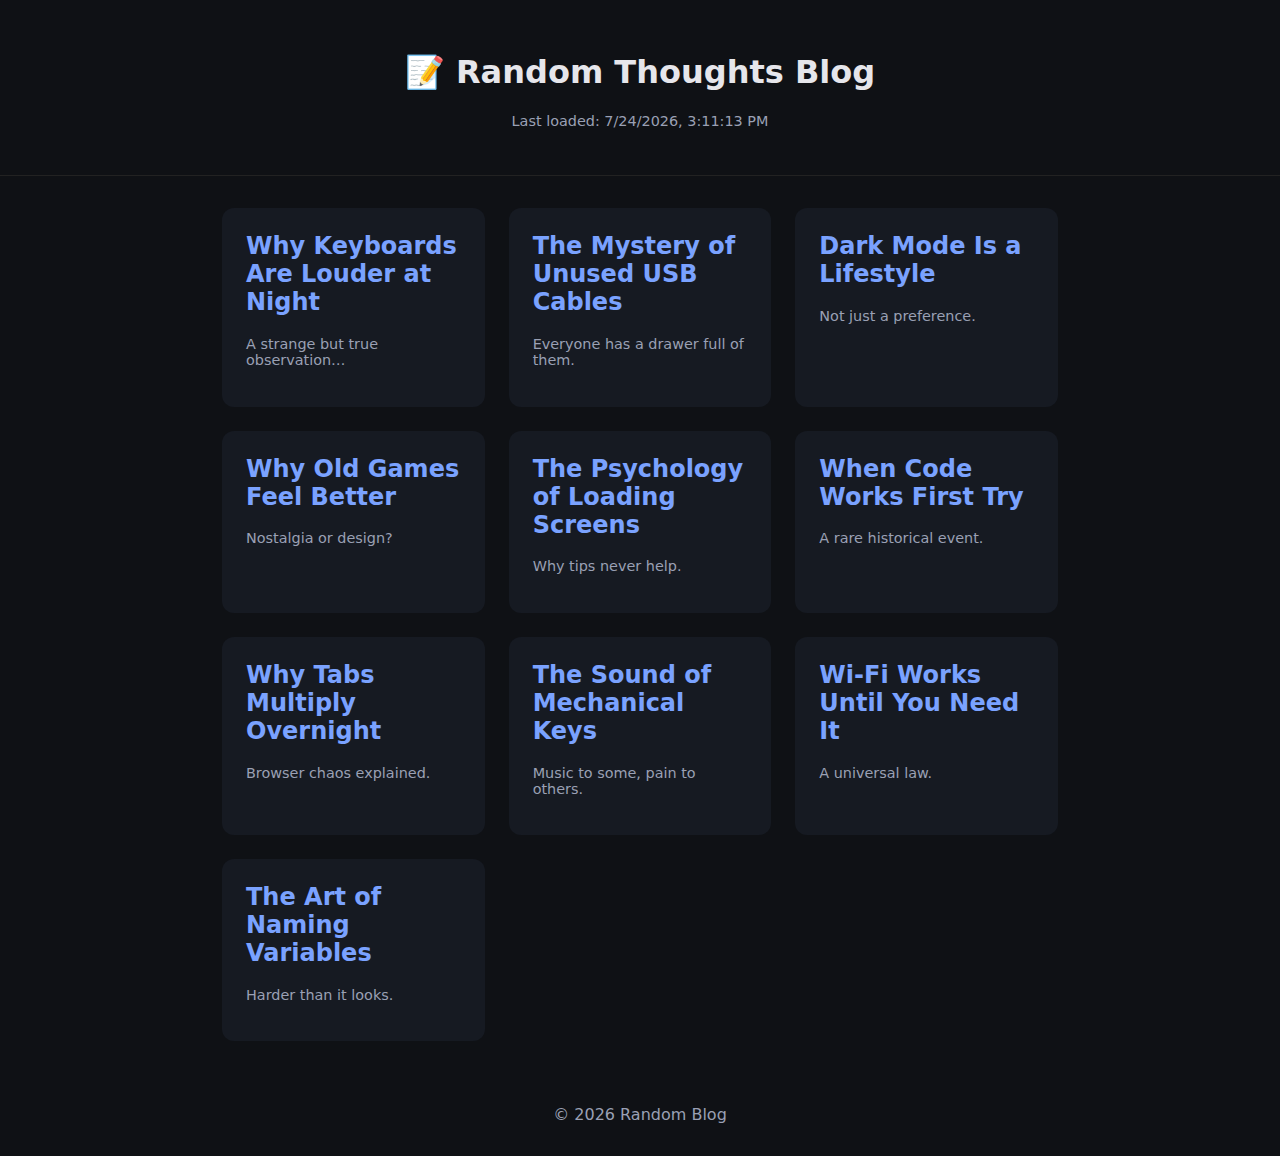
<file: index.html>
<!DOCTYPE html>
<html lang="en">
<head>
  <meta charset="UTF-8">
  <title>Random Blog</title>
  <link rel="stylesheet" href="style.css">
  <script defer src="script.js"></script>
</head>
<body>

<header>
  <h1>📝 Random Thoughts Blog</h1>
  <p class="muted">Last loaded: <span id="time"></span></p>
</header>

<div class="container">
  <div class="grid">

    <a class="card" href="post1.html">
      <h2>Why Keyboards Are Louder at Night</h2>
      <p class="muted">A strange but true observation…</p>
    </a>

    <a class="card" href="post2.html">
      <h2>The Mystery of Unused USB Cables</h2>
      <p class="muted">Everyone has a drawer full of them.</p>
    </a>

    <a class="card" href="post3.html">
      <h2>Dark Mode Is a Lifestyle</h2>
      <p class="muted">Not just a preference.</p>
    </a>

    <a class="card" href="post4.html">
      <h2>Why Old Games Feel Better</h2>
      <p class="muted">Nostalgia or design?</p>
    </a>

    <a class="card" href="post5.html">
      <h2>The Psychology of Loading Screens</h2>
      <p class="muted">Why tips never help.</p>
    </a>

    <a class="card" href="post6.html">
      <h2>When Code Works First Try</h2>
      <p class="muted">A rare historical event.</p>
    </a>

    <a class="card" href="post7.html">
      <h2>Why Tabs Multiply Overnight</h2>
      <p class="muted">Browser chaos explained.</p>
    </a>

    <a class="card" href="post8.html">
      <h2>The Sound of Mechanical Keys</h2>
      <p class="muted">Music to some, pain to others.</p>
    </a>

    <a class="card" href="post9.html">
      <h2>Wi-Fi Works Until You Need It</h2>
      <p class="muted">A universal law.</p>
    </a>

    <a class="card" href="post10.html">
      <h2>The Art of Naming Variables</h2>
      <p class="muted">Harder than it looks.</p>
    </a>

  </div>
</div>

<footer>
  © 2026 Random Blog
</footer>

</body>
</html>
</file>
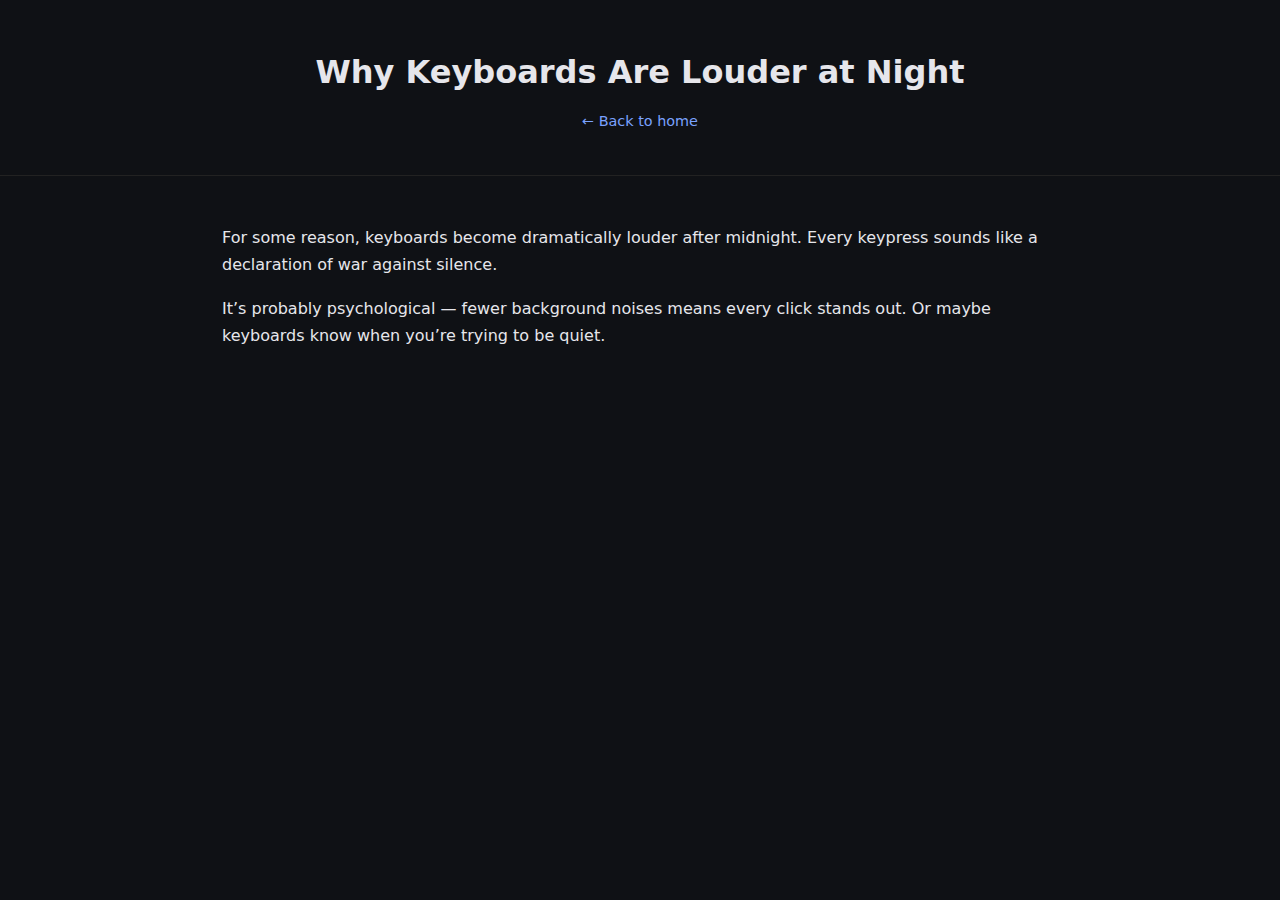
<file: post1.html>
<!DOCTYPE html>
<html lang="en">
<head>
  <meta charset="UTF-8">
  <title>Why Keyboards Are Louder at Night</title>
  <link rel="stylesheet" href="style.css">
</head>
<body>

<header>
  <h1>Why Keyboards Are Louder at Night</h1>
  <p class="muted"><a href="index.html">← Back to home</a></p>
</header>

<div class="container">
  <article>
    <p>
      For some reason, keyboards become dramatically louder after midnight.
      Every keypress sounds like a declaration of war against silence.
    </p>
    <p>
      It’s probably psychological — fewer background noises means every click
      stands out. Or maybe keyboards know when you’re trying to be quiet.
    </p>
  </article>
</div>

</body>
</html>
</file>
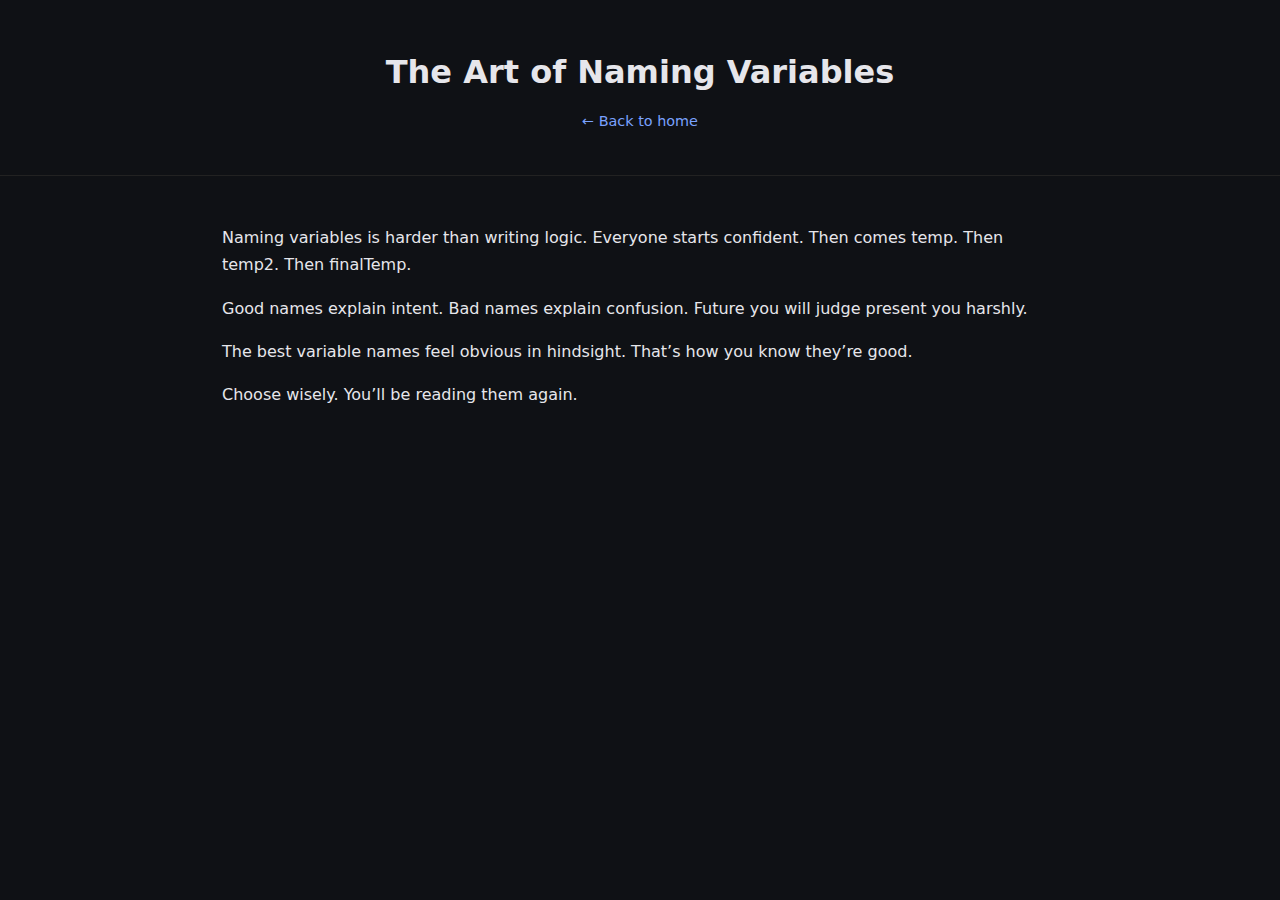
<file: post10.html>
<!DOCTYPE html>
<html lang="en">
<head>
  <meta charset="UTF-8">
  <title>The Art of Naming Variables</title>
  <link rel="stylesheet" href="style.css">
</head>
<body>

<header>
  <h1>The Art of Naming Variables</h1>
  <p class="muted"><a href="index.html">← Back to home</a></p>
</header>

<div class="container">
  <article>
    <p>
      Naming variables is harder than writing logic. Everyone starts confident.
      Then comes <code>temp</code>. Then <code>temp2</code>. Then <code>finalTemp</code>.
    </p>

    <p>
      Good names explain intent. Bad names explain confusion. Future you will judge
      present you harshly.
    </p>

    <p>
      The best variable names feel obvious in hindsight. That’s how you know they’re
      good.
    </p>

    <p>
      Choose wisely. You’ll be reading them again.
    </p>
  </article>
</div>

</body>
</html>
</file>
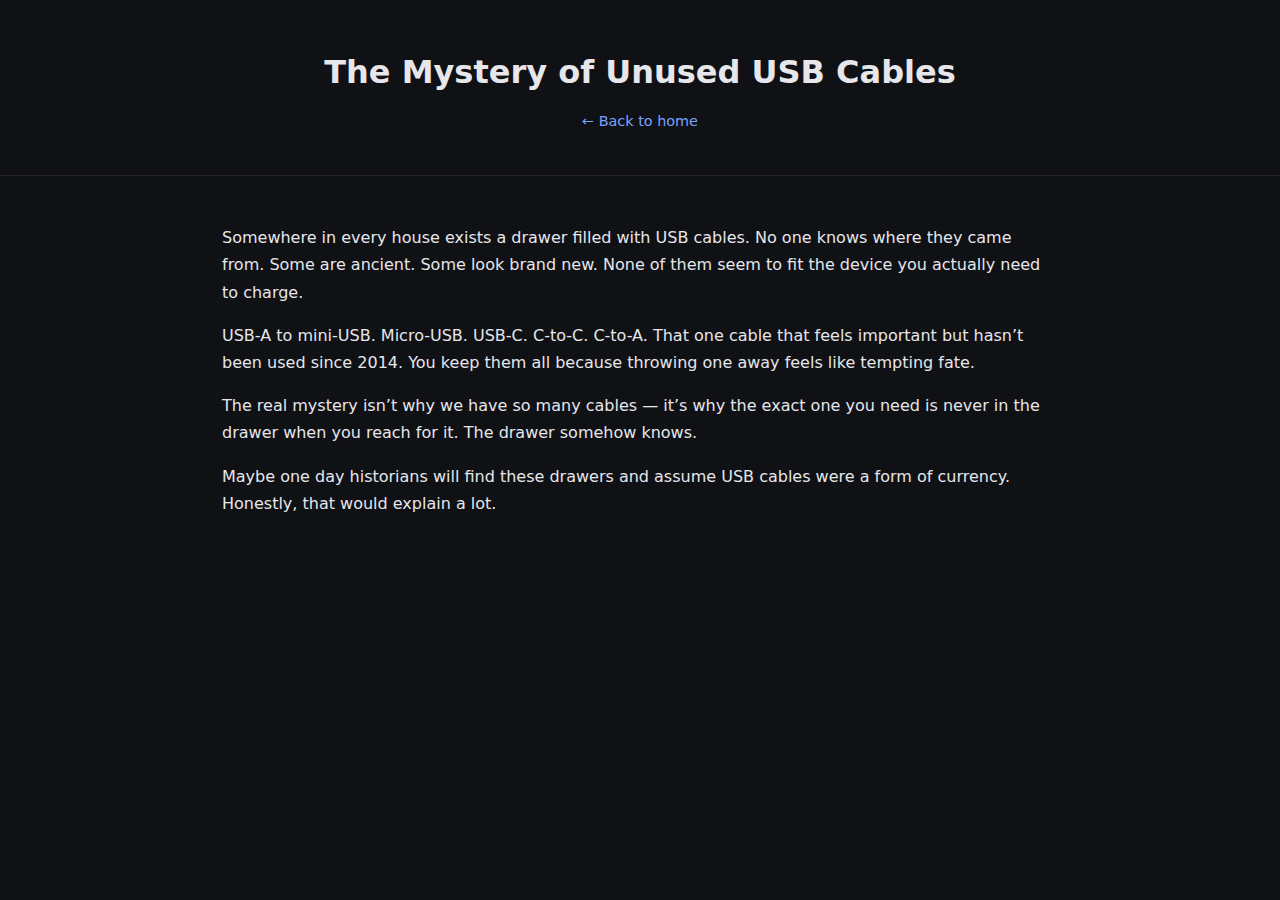
<file: post2.html>
<!DOCTYPE html>
<html lang="en">
<head>
  <meta charset="UTF-8">
  <title>The Mystery of Unused USB Cables</title>
  <link rel="stylesheet" href="style.css">
</head>
<body>

<header>
  <h1>The Mystery of Unused USB Cables</h1>
  <p class="muted"><a href="index.html">← Back to home</a></p>
</header>

<div class="container">
  <article>
    <p>
      Somewhere in every house exists a drawer filled with USB cables. No one knows
      where they came from. Some are ancient. Some look brand new. None of them seem
      to fit the device you actually need to charge.
    </p>

    <p>
      USB-A to mini-USB. Micro-USB. USB-C. C-to-C. C-to-A. That one cable that feels
      important but hasn’t been used since 2014. You keep them all because throwing
      one away feels like tempting fate.
    </p>

    <p>
      The real mystery isn’t why we have so many cables — it’s why the exact one you
      need is never in the drawer when you reach for it. The drawer somehow knows.
    </p>

    <p>
      Maybe one day historians will find these drawers and assume USB cables were a
      form of currency. Honestly, that would explain a lot.
    </p>
  </article>
</div>

</body>
</html>
</file>
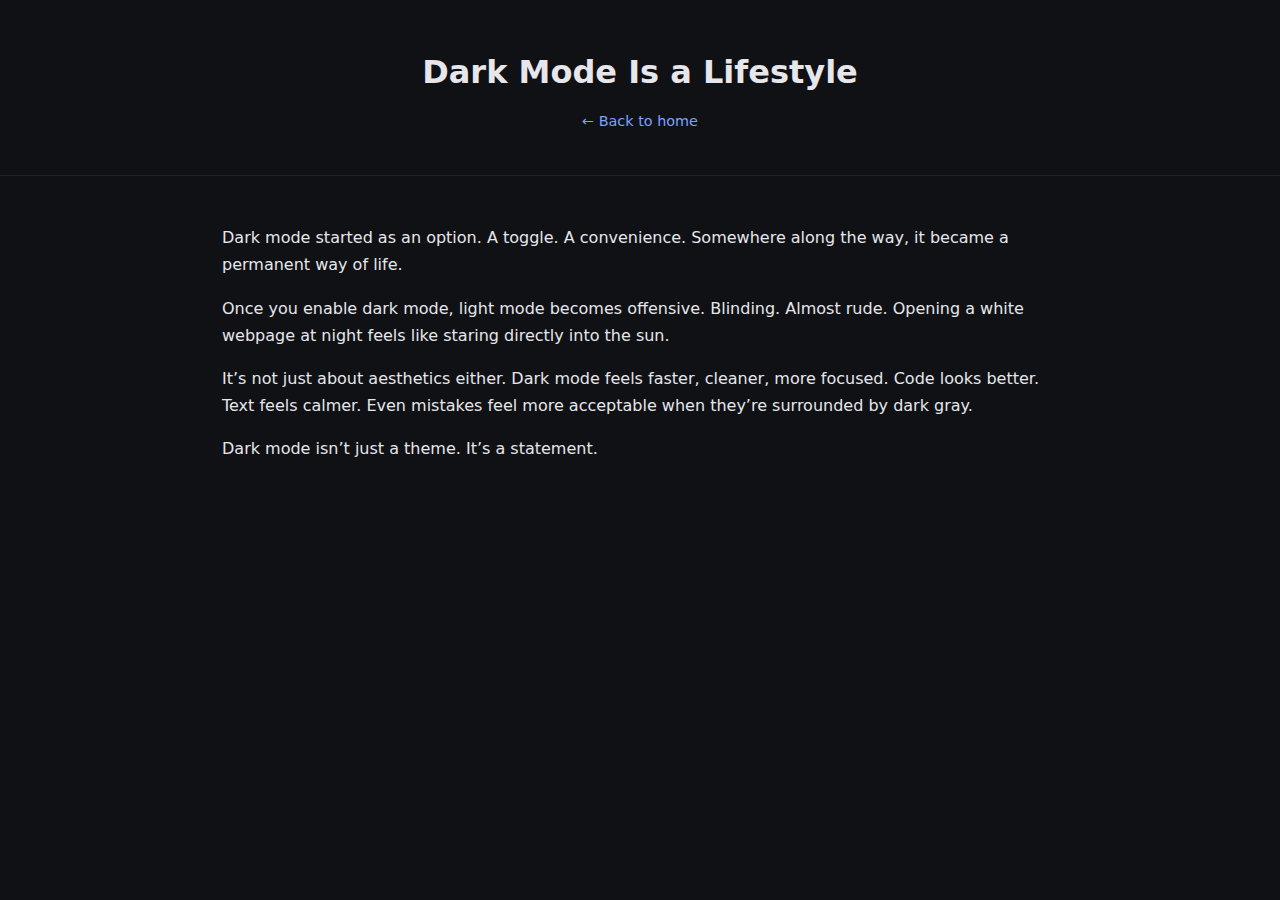
<file: post3.html>
<!DOCTYPE html>
<html lang="en">
<head>
  <meta charset="UTF-8">
  <title>Dark Mode Is a Lifestyle</title>
  <link rel="stylesheet" href="style.css">
</head>
<body>

<header>
  <h1>Dark Mode Is a Lifestyle</h1>
  <p class="muted"><a href="index.html">← Back to home</a></p>
</header>

<div class="container">
  <article>
    <p>
      Dark mode started as an option. A toggle. A convenience. Somewhere along the way,
      it became a permanent way of life.
    </p>

    <p>
      Once you enable dark mode, light mode becomes offensive. Blinding. Almost rude.
      Opening a white webpage at night feels like staring directly into the sun.
    </p>

    <p>
      It’s not just about aesthetics either. Dark mode feels faster, cleaner, more
      focused. Code looks better. Text feels calmer. Even mistakes feel more acceptable
      when they’re surrounded by dark gray.
    </p>

    <p>
      Dark mode isn’t just a theme. It’s a statement.
    </p>
  </article>
</div>

</body>
</html>
</file>
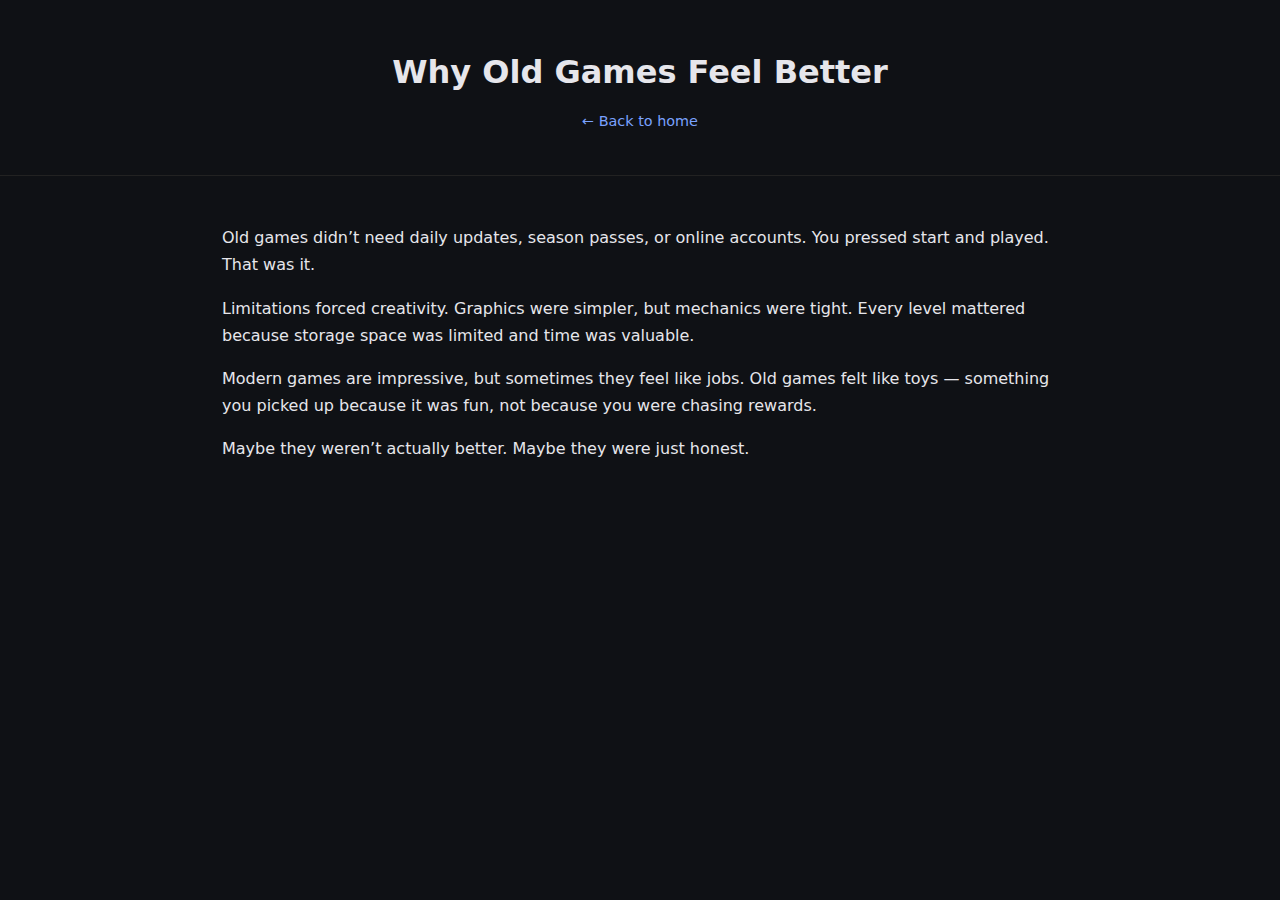
<file: post4.html>
<!DOCTYPE html>
<html lang="en">
<head>
  <meta charset="UTF-8">
  <title>Why Old Games Feel Better</title>
  <link rel="stylesheet" href="style.css">
</head>
<body>

<header>
  <h1>Why Old Games Feel Better</h1>
  <p class="muted"><a href="index.html">← Back to home</a></p>
</header>

<div class="container">
  <article>
    <p>
      Old games didn’t need daily updates, season passes, or online accounts. You
      pressed start and played. That was it.
    </p>

    <p>
      Limitations forced creativity. Graphics were simpler, but mechanics were tight.
      Every level mattered because storage space was limited and time was valuable.
    </p>

    <p>
      Modern games are impressive, but sometimes they feel like jobs. Old games felt
      like toys — something you picked up because it was fun, not because you were
      chasing rewards.
    </p>

    <p>
      Maybe they weren’t actually better. Maybe they were just honest.
    </p>
  </article>
</div>

</body>
</html>
</file>
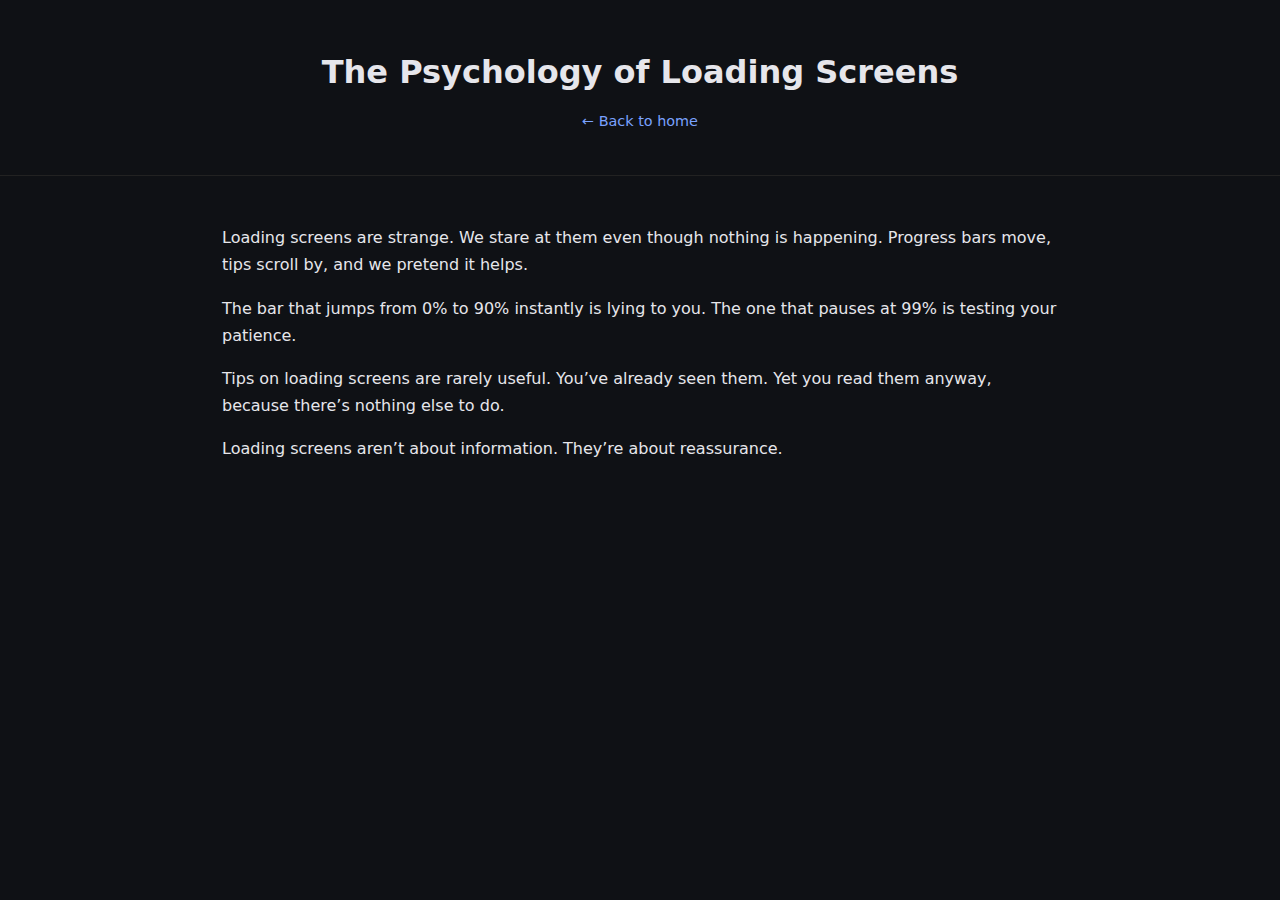
<file: post5.html>
<!DOCTYPE html>
<html lang="en">
<head>
  <meta charset="UTF-8">
  <title>The Psychology of Loading Screens</title>
  <link rel="stylesheet" href="style.css">
</head>
<body>

<header>
  <h1>The Psychology of Loading Screens</h1>
  <p class="muted"><a href="index.html">← Back to home</a></p>
</header>

<div class="container">
  <article>
    <p>
      Loading screens are strange. We stare at them even though nothing is happening.
      Progress bars move, tips scroll by, and we pretend it helps.
    </p>

    <p>
      The bar that jumps from 0% to 90% instantly is lying to you. The one that pauses
      at 99% is testing your patience.
    </p>

    <p>
      Tips on loading screens are rarely useful. You’ve already seen them. Yet you
      read them anyway, because there’s nothing else to do.
    </p>

    <p>
      Loading screens aren’t about information. They’re about reassurance.
    </p>
  </article>
</div>

</body>
</html>
</file>
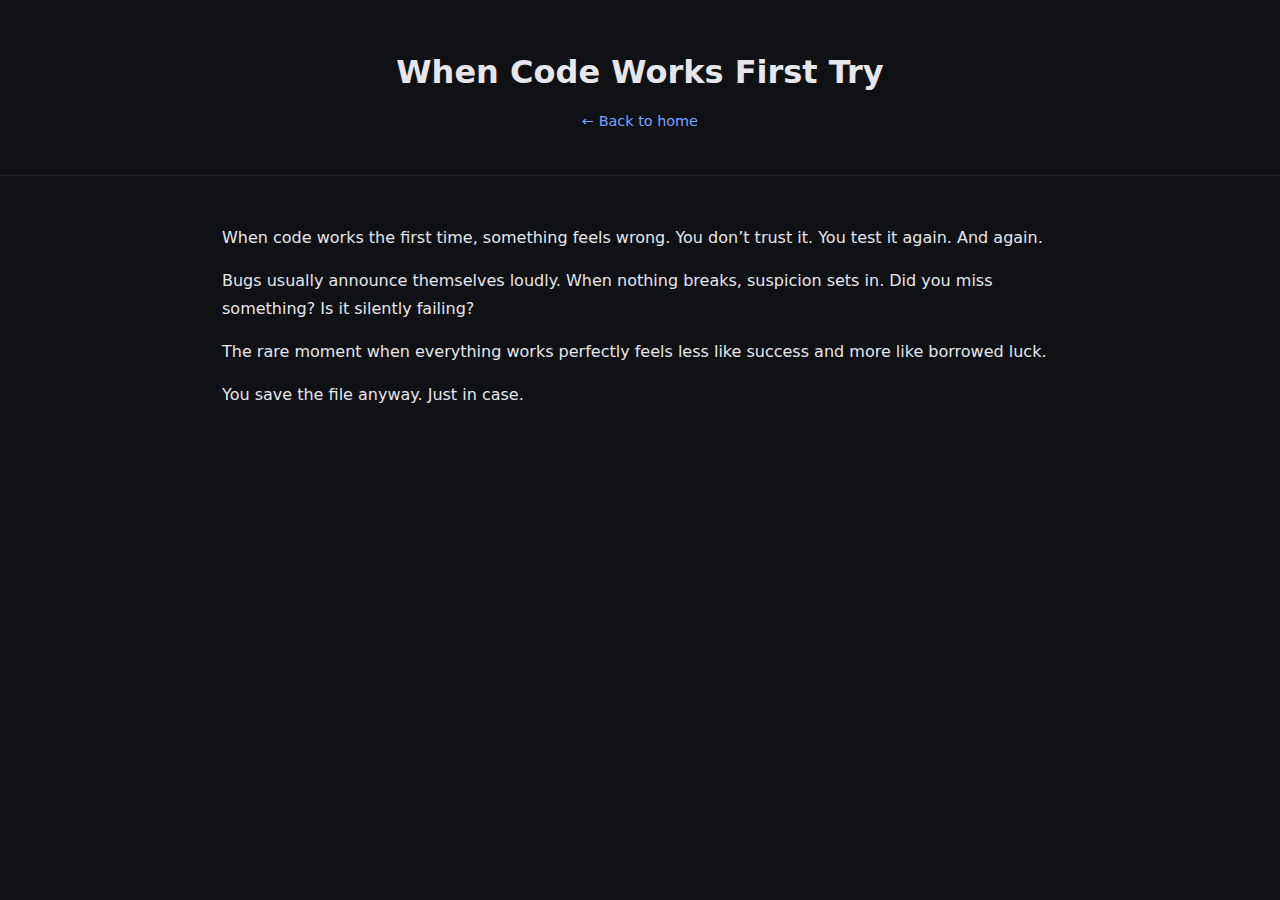
<file: post6.html>
<!DOCTYPE html>
<html lang="en">
<head>
  <meta charset="UTF-8">
  <title>When Code Works First Try</title>
  <link rel="stylesheet" href="style.css">
</head>
<body>

<header>
  <h1>When Code Works First Try</h1>
  <p class="muted"><a href="index.html">← Back to home</a></p>
</header>

<div class="container">
  <article>
    <p>
      When code works the first time, something feels wrong. You don’t trust it.
      You test it again. And again.
    </p>

    <p>
      Bugs usually announce themselves loudly. When nothing breaks, suspicion sets in.
      Did you miss something? Is it silently failing?
    </p>

    <p>
      The rare moment when everything works perfectly feels less like success and more
      like borrowed luck.
    </p>

    <p>
      You save the file anyway. Just in case.
    </p>
  </article>
</div>

</body>
</html>
</file>
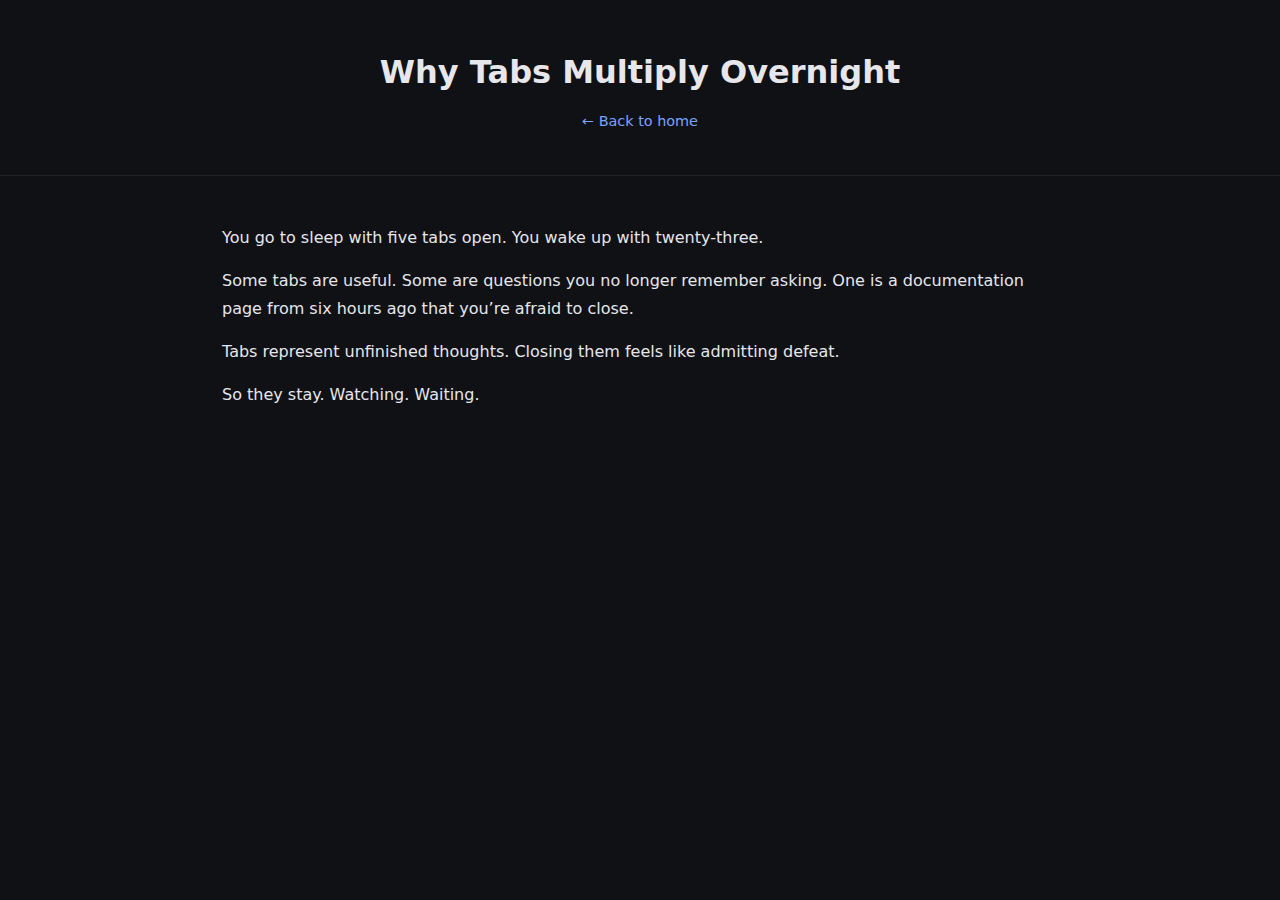
<file: post7.html>
<!DOCTYPE html>
<html lang="en">
<head>
  <meta charset="UTF-8">
  <title>Why Tabs Multiply Overnight</title>
  <link rel="stylesheet" href="style.css">
</head>
<body>

<header>
  <h1>Why Tabs Multiply Overnight</h1>
  <p class="muted"><a href="index.html">← Back to home</a></p>
</header>

<div class="container">
  <article>
    <p>
      You go to sleep with five tabs open. You wake up with twenty-three.
    </p>

    <p>
      Some tabs are useful. Some are questions you no longer remember asking. One is a
      documentation page from six hours ago that you’re afraid to close.
    </p>

    <p>
      Tabs represent unfinished thoughts. Closing them feels like admitting defeat.
    </p>

    <p>
      So they stay. Watching. Waiting.
    </p>
  </article>
</div>

</body>
</html>
</file>
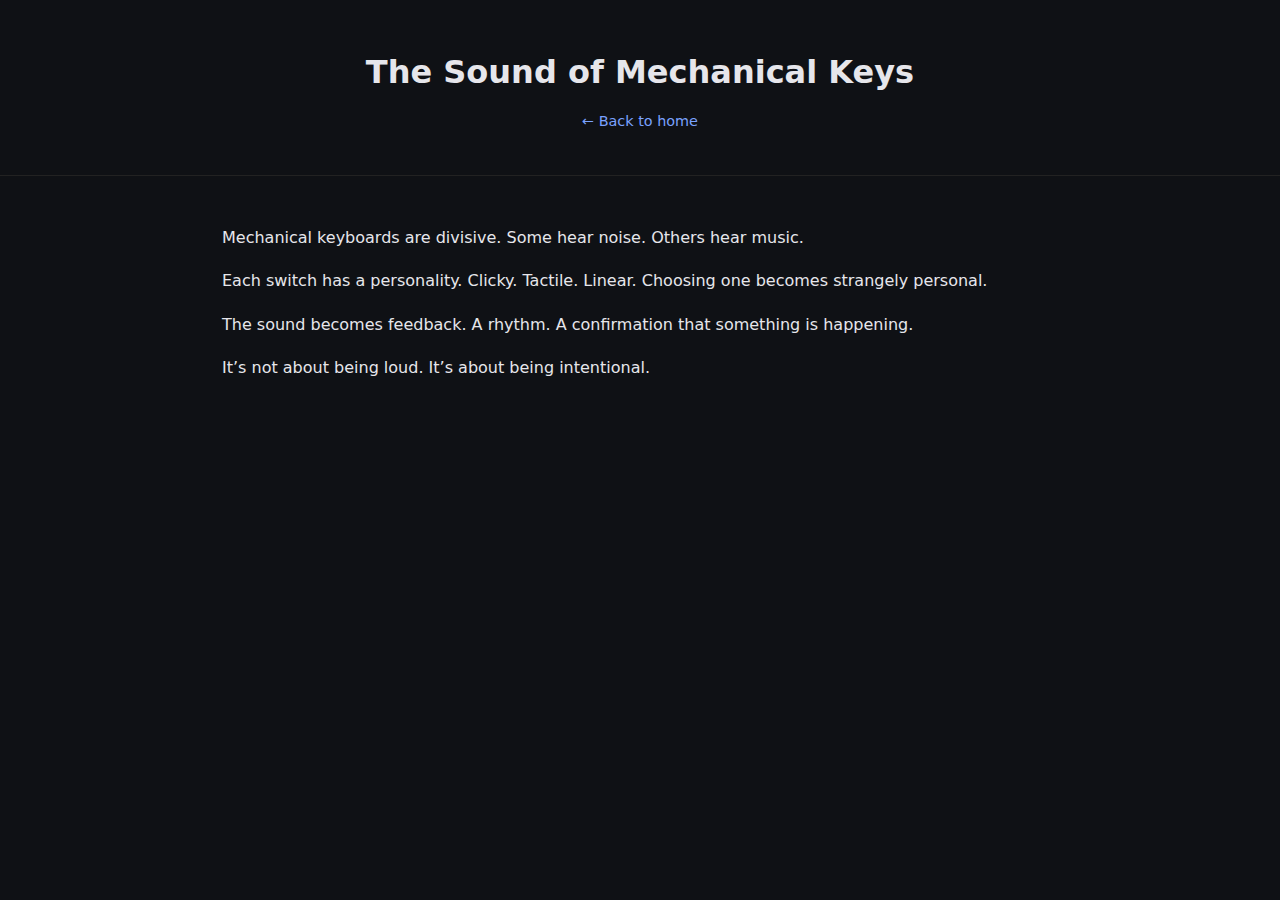
<file: post8.html>
<!DOCTYPE html>
<html lang="en">
<head>
  <meta charset="UTF-8">
  <title>The Sound of Mechanical Keys</title>
  <link rel="stylesheet" href="style.css">
</head>
<body>

<header>
  <h1>The Sound of Mechanical Keys</h1>
  <p class="muted"><a href="index.html">← Back to home</a></p>
</header>

<div class="container">
  <article>
    <p>
      Mechanical keyboards are divisive. Some hear noise. Others hear music.
    </p>

    <p>
      Each switch has a personality. Clicky. Tactile. Linear. Choosing one becomes
      strangely personal.
    </p>

    <p>
      The sound becomes feedback. A rhythm. A confirmation that something is happening.
    </p>

    <p>
      It’s not about being loud. It’s about being intentional.
    </p>
  </article>
</div>

</body>
</html>
</file>
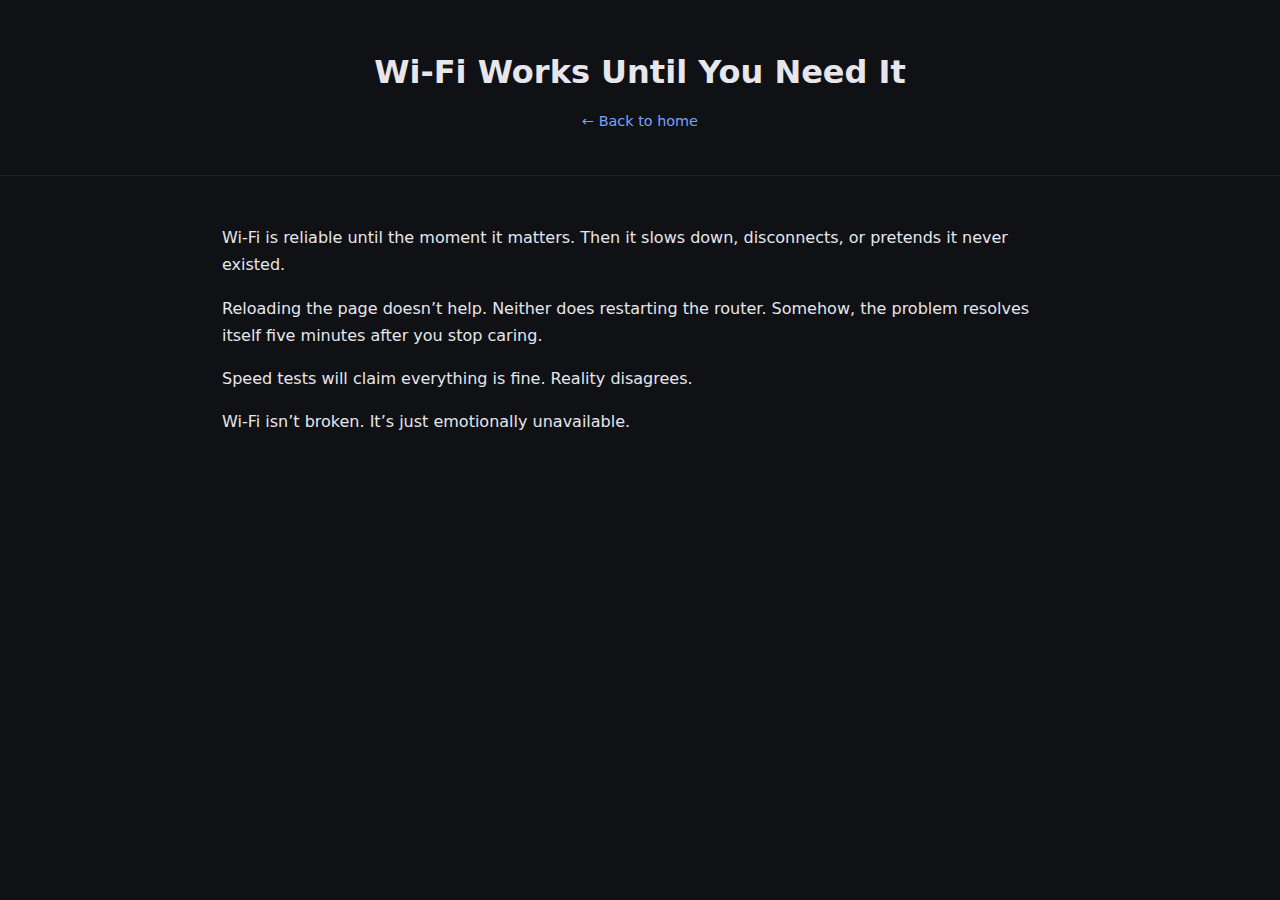
<file: post9.html>
<!DOCTYPE html>
<html lang="en">
<head>
  <meta charset="UTF-8">
  <title>Wi-Fi Works Until You Need It</title>
  <link rel="stylesheet" href="style.css">
</head>
<body>

<header>
  <h1>Wi-Fi Works Until You Need It</h1>
  <p class="muted"><a href="index.html">← Back to home</a></p>
</header>

<div class="container">
  <article>
    <p>
      Wi-Fi is reliable until the moment it matters. Then it slows down, disconnects,
      or pretends it never existed.
    </p>

    <p>
      Reloading the page doesn’t help. Neither does restarting the router. Somehow,
      the problem resolves itself five minutes after you stop caring.
    </p>

    <p>
      Speed tests will claim everything is fine. Reality disagrees.
    </p>

    <p>
      Wi-Fi isn’t broken. It’s just emotionally unavailable.
    </p>
  </article>
</div>

</body>
</html>
</file>
<file: style.css>
:root {
  --bg: #0f1115;
  --card: #161a22;
  --text: #e6e6eb;
  --muted: #9aa0b4;
  --accent: #7aa2ff;
}

* {
  box-sizing: border-box;
  font-family: system-ui, sans-serif;
}

body {
  margin: 0;
  background: var(--bg);
  color: var(--text);
}

header {
  padding: 2rem;
  text-align: center;
  border-bottom: 1px solid #222;
}

a {
  color: var(--accent);
  text-decoration: none;
}

.container {
  max-width: 900px;
  margin: auto;
  padding: 2rem;
}

.grid {
  display: grid;
  grid-template-columns: repeat(auto-fill, minmax(260px, 1fr));
  gap: 1.5rem;
}

.card {
  background: var(--card);
  padding: 1.5rem;
  border-radius: 12px;
  transition: transform 0.15s ease;
}

.card:hover {
  transform: translateY(-4px);
}

.card h2 {
  margin-top: 0;
}

.muted {
  color: var(--muted);
  font-size: 0.9rem;
}

article {
  line-height: 1.7;
}

footer {
  text-align: center;
  padding: 2rem;
  color: var(--muted);
}
</file>
